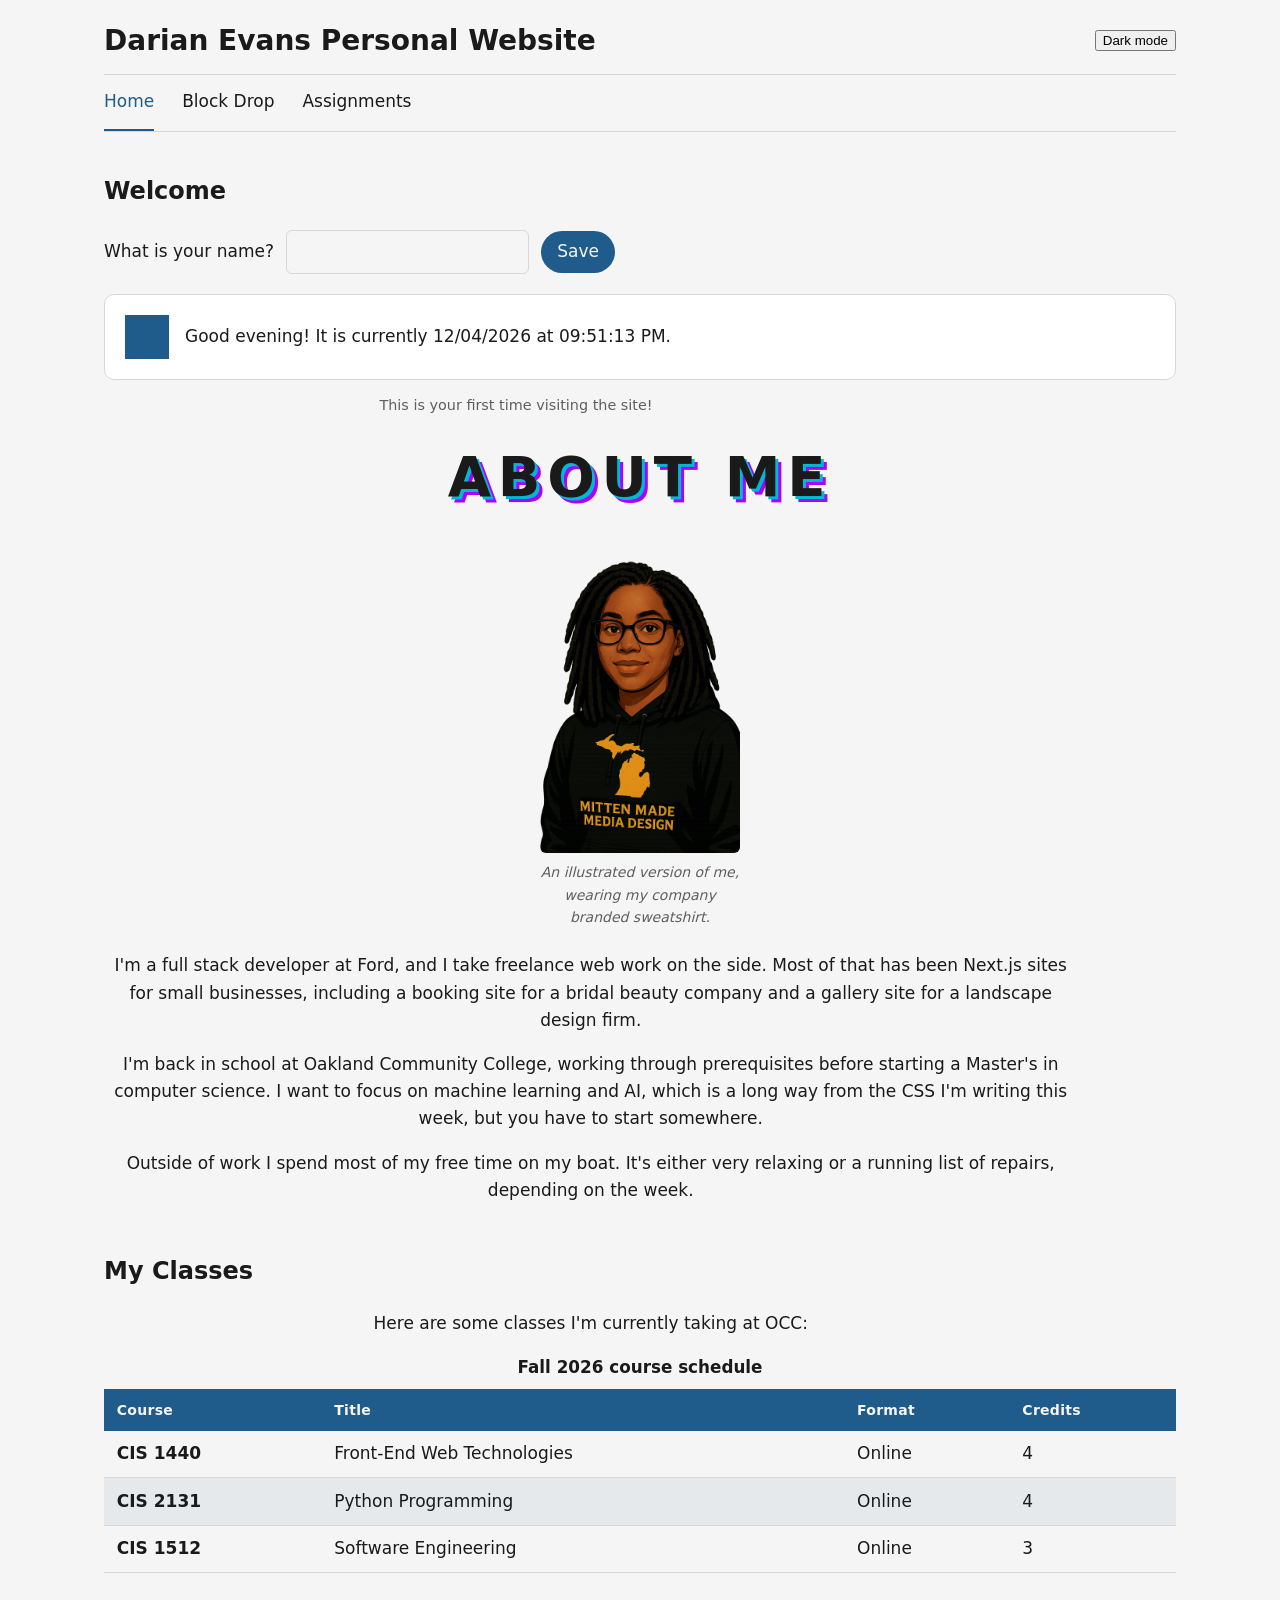
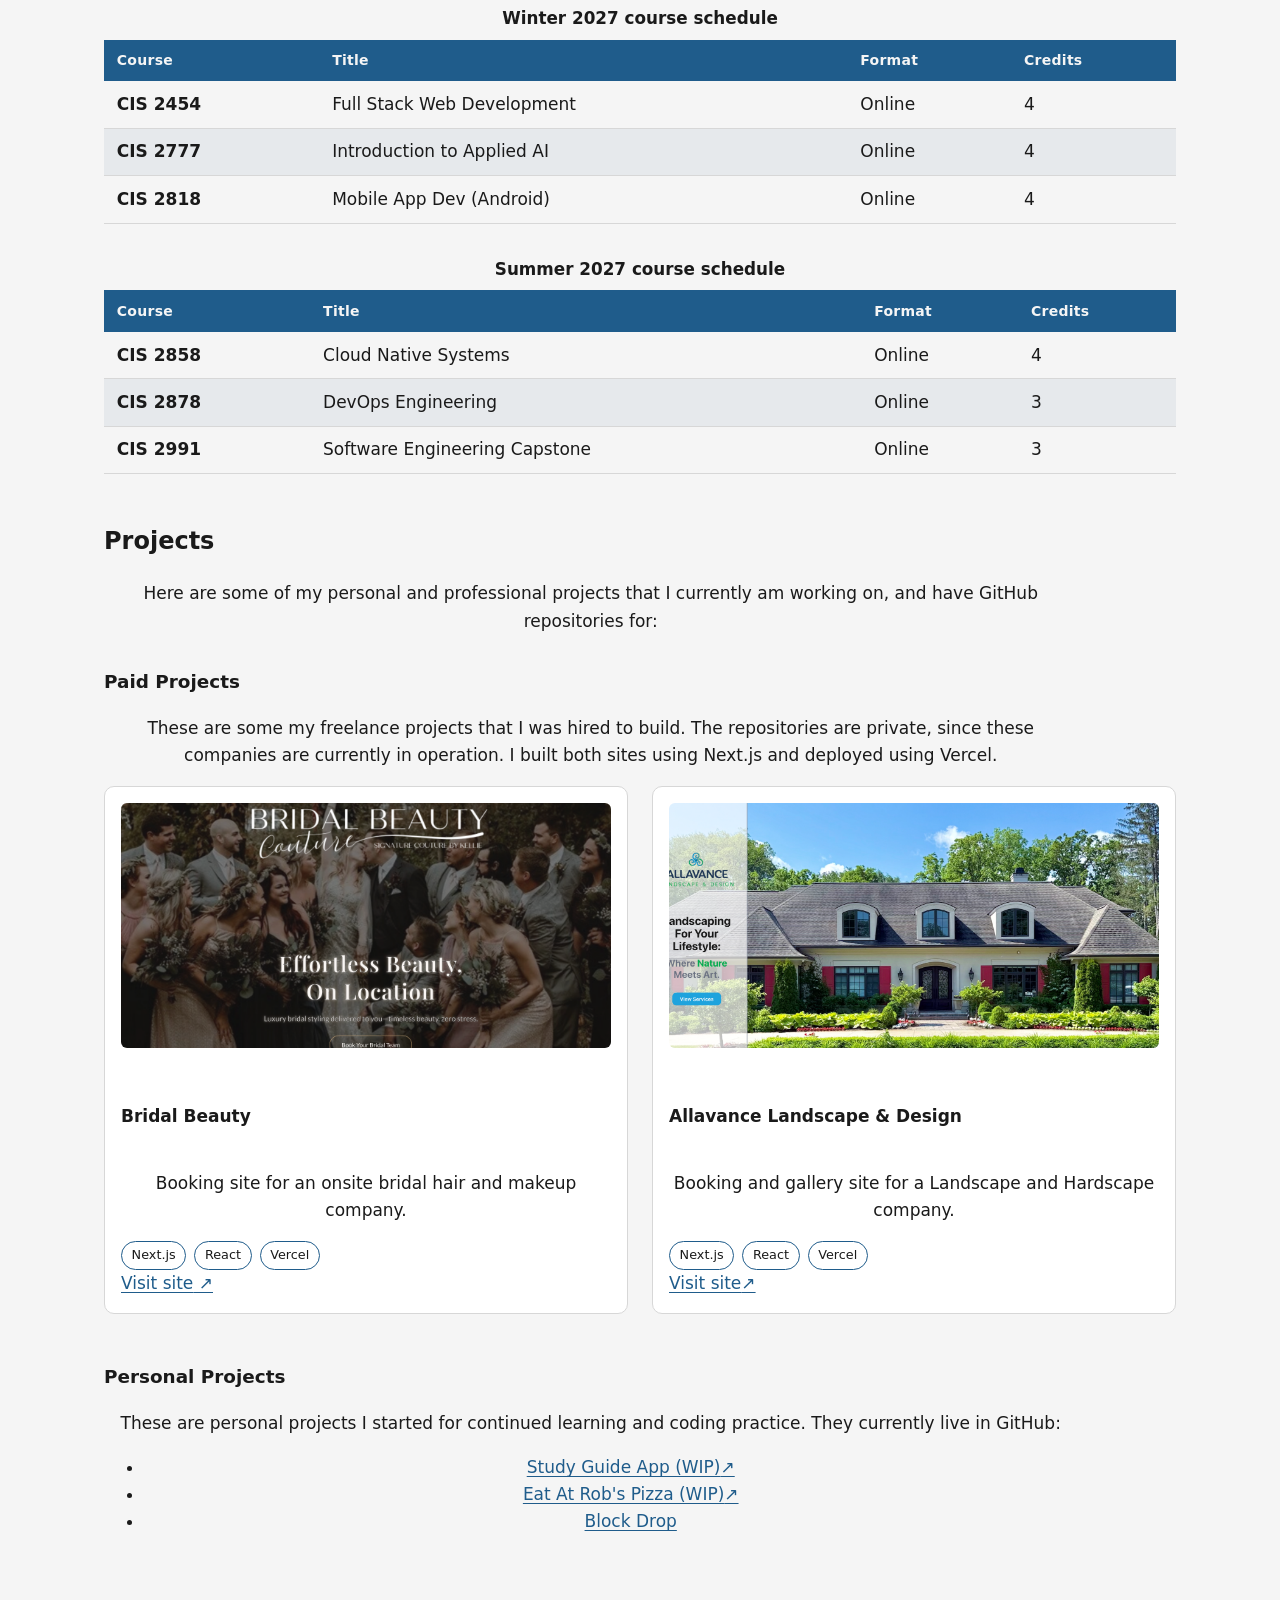
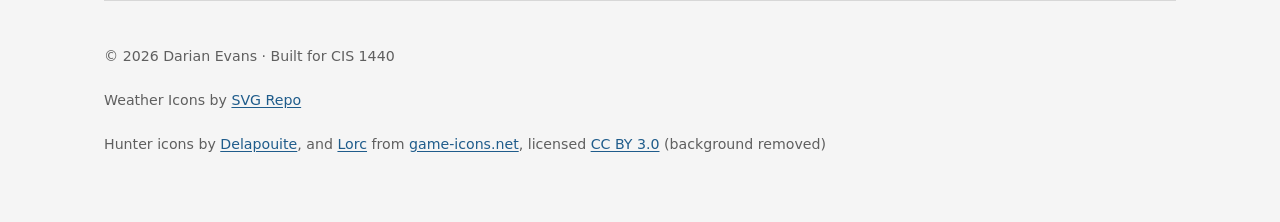
<file: index.html>
<!DOCTYPE html>
<html lang="en">
<head>
    <meta charset="UTF-8">
    <meta content="width=device-width, initial-scale=1.0" name="viewport">
    <meta content="Personal site of Darian Evans, software engineer and student." name="description">
    <title>Darian Evans Personal Website</title>
    <link href="css/base.css" rel="stylesheet">
<!--    theme link has an id to set the preferred theme on first load and switch between light and dark mode.-->
    <link href="css/theme-light.css" id="theme" rel="stylesheet">
    <script defer src="js/shared.js"></script>
    <script defer src="js/main.js"></script>
    <link rel="icon" type="image/png" href="images/favicon.png">
</head>
<body>
<header>
    <h1>Darian Evans Personal Website</h1>
    <button id="theme-toggle" type="button">Switch theme</button>
</header>
<nav aria-label="main navigation">
    <ul>
        <li><a aria-current="page" href="index.html">Home</a></li>
        <li><a href="game.html">Block Drop</a></li>
        <li><a href="assignments.html">Assignments</a></li>
    </ul>
</nav>
<main>
    <section id="welcome">
        <h2>Welcome</h2>

        <form id="name-form">
            <label for="name-input">What is your name?</label>
            <input type="text" id="name-input" name="name" autocomplete="given-name" required>
            <button type="submit">Save</button>
        </form>

        <div class="greeting-box">
            <span id="weather-icon" class="weather-icon" aria-hidden="true"></span>
            <p><output id="greeting" aria-live="polite">Loading...</output></p>
        </div>

        <p id="last-visit" class="muted-line"></p>

    </section>
    <section id="about">
        <h2 class="about-title">About Me</h2>

        <figure class="profile">
            <img alt="Cartoon-style portrait of Darian Evans"
                 height="1536"
                 src="images/profile-picture-realistic-cartoon.png" width="1024">
            <figcaption>An illustrated version of me, wearing my company branded sweatshirt.</figcaption>
        </figure>

        <p class="intro">I'm a full stack developer at Ford, and I take freelance web work on the
            side. Most of that has been Next.js sites for small businesses, including
            a booking site for a bridal beauty company and a gallery site for a
            landscape design firm.</p>

        <p class="intro">I'm back in school at Oakland Community College, working through
            prerequisites before starting a Master's in computer science. I want to
            focus on machine learning and AI, which is a long way from the CSS I'm
            writing this week, but you have to start somewhere.</p>

        <p class="intro">Outside of work I spend most of my free time on my boat. It's either
            very relaxing or a running list of repairs, depending on the week.</p>
    </section>
    <section id="classes">
        <h2>My Classes</h2>
        <p>Here are some classes I'm currently taking at OCC:</p>
        <div class="table-wrap">
            <table>
                <caption>Fall 2026 course schedule</caption>
                <thead>
                <tr>
                    <th scope="col">Course</th>
                    <th scope="col">Title</th>
                    <th scope="col">Format</th>
                    <th scope="col">Credits</th>
                </tr>
                </thead>
                <tbody>
                <tr>
                    <th scope="row">CIS 1440</th>
                    <td>Front-End Web Technologies</td>
                    <td>Online</td>
                    <td>4</td>
                </tr>
                <tr>
                    <th scope="row">CIS 2131</th>
                    <td>Python Programming</td>
                    <td>Online</td>
                    <td>4</td>
                </tr>
                <tr>
                    <th scope="row">CIS 1512</th>
                    <td>Software Engineering</td>
                    <td>Online</td>
                    <td>3</td>
                </tr>
                </tbody>
            </table>
        </div>
        <div class="table-wrap">
            <table>
                <caption>Winter 2027 course schedule</caption>
                <thead>
                <tr>
                    <th scope="col">Course</th>
                    <th scope="col">Title</th>
                    <th scope="col">Format</th>
                    <th scope="col">Credits</th>
                </tr>
                </thead>
                <tbody>
                <tr>
                    <th scope="row">CIS 2454</th>
                    <td>Full Stack Web Development</td>
                    <td>Online</td>
                    <td>4</td>
                </tr>
                <tr>
                    <th scope="row">CIS 2777</th>
                    <td>Introduction to Applied AI</td>
                    <td>Online</td>
                    <td>4</td>
                </tr>
                <tr>
                    <th scope="row">CIS 2818</th>
                    <td>Mobile App Dev (Android)</td>
                    <td>Online</td>
                    <td>4</td>
                </tr>
                </tbody>
            </table>
        </div>
        <div class="table-wrap">
            <table>
                <caption>Summer 2027 course schedule</caption>
                <thead>
                <tr>
                    <th scope="col">Course</th>
                    <th scope="col">Title</th>
                    <th scope="col">Format</th>
                    <th scope="col">Credits</th>
                </tr>
                </thead>
                <tbody>
                <tr>
                    <th scope="row">CIS 2858</th>
                    <td>Cloud Native Systems</td>
                    <td>Online</td>
                    <td>4</td>
                </tr>
                <tr>
                    <th scope="row">CIS 2878</th>
                    <td>DevOps Engineering</td>
                    <td>Online</td>
                    <td>3</td>
                </tr>
                <tr>
                    <th scope="row">CIS 2991</th>
                    <td>Software Engineering Capstone</td>
                    <td>Online</td>
                    <td>3</td>
                </tr>
                </tbody>
            </table>
        </div>
    </section>
    <section id="projects">
        <h2>Projects</h2>
        <p>Here are some of my personal and professional projects that I currently am working on, and have GitHub
            repositories for:</p>
        <h3>Paid Projects</h3>
        <p>These are some my freelance projects that I was hired to build. The repositories are private, since these
            companies are currently in operation. I built both sites using Next.js and deployed using Vercel.</p>
        <ul class="project-grid">
            <li>
                <article class="project-card">
                    <figure>
                        <img alt="Bridal Beauty Couture home page"
                             height="1440"
                             loading="lazy" src="images/projects/bridal-beauty-home.png" width="2660">
                    </figure>
                    <h4>Bridal Beauty</h4>
                    <p>Booking site for an onsite bridal hair and makeup company.</p>
                    <ul class="tech-stack">
                        <li>Next.js</li>
                        <li>React</li>
                        <li>Vercel</li>
                    </ul>
                    <a href="https://www.bridalbeautycouture.com/"
                       rel="noopener noreferrer" target="_blank">
                        Visit site<span aria-hidden="true"> ↗</span><span
                            class="visually-hidden">(opens in a new tab)</span>
                    </a>
                </article>
            </li>
            <li>
                <article class="project-card">
                    <figure>
                        <img alt="Allavance Landscape &amp; Design home page"
                             height="400"
                             loading="lazy" src="images/projects/allavance-landscape-home-page.png" width="640">
                    </figure>
                    <h4>Allavance Landscape &amp; Design</h4>
                    <p>Booking and gallery site for a Landscape and Hardscape company.</p>
                    <ul class="tech-stack">
                        <li>Next.js</li>
                        <li>React</li>
                        <li>Vercel</li>
                    </ul>
                    <a href="https://www.allavancelandscape.com/" rel="noopener noreferrer" target="_blank">
                        Visit site<span aria-hidden="true">↗</span>
                        <span class="visually-hidden">(opens in a new tab)</span></a>
                </article>
            </li>
        </ul>
        <h3>Personal Projects</h3>
        <p>These are personal projects I started for continued learning and coding practice. They currently live in
            GitHub:</p>
        <ul>
            <li><a href="https://github.com/djevans87/study-guide-app" rel="noopener noreferrer" target="_blank">Study
                Guide App (WIP)<span aria-hidden="true">↗</span>
                <span class="visually-hidden">(opens in a new tab)</span></a></li>
            <li><a href="https://github.com/djevans87/eat-at-robs-pizza" rel="noopener noreferrer" target="_blank">Eat
                At Rob's Pizza (WIP)<span aria-hidden="true">↗</span>
                <span class="visually-hidden">(opens in a new tab)</span></a></li>
            <li><a href="game.html">Block Drop</a></li>
        </ul>
    </section>
</main>

<footer>
        <!--    there is a hardcoded year in case the user has javascript turned off-->
    <p><small>&copy; <span id="year">2026</span> Darian Evans &middot; Built for CIS 1440</small></p>
    <p><small> Weather Icons by
        <a href="https://www.svgrepo.com/" target="_blank" rel="noopener noreferrer">SVG Repo</a>
    </small></p>
    <p><small>Hunter icons by
        <a href="https://delapouite.com" target="_blank" rel="noopener noreferrer">Delapouite</a>, and
        <a href="https://lorcblog.blogspot.com" target="_blank" rel="noopener noreferrer">Lorc</a>
        from <a href="https://game-icons.net/" target="_blank" rel="noopener noreferrer">game-icons.net</a>,
        licensed <a href="https://creativecommons.org/licenses/by/3.0/" target="_blank" rel="noopener noreferrer">CC BY 3.0</a>
        (background removed)
    </small></p>
</footer>
</body>
</html>
</file>
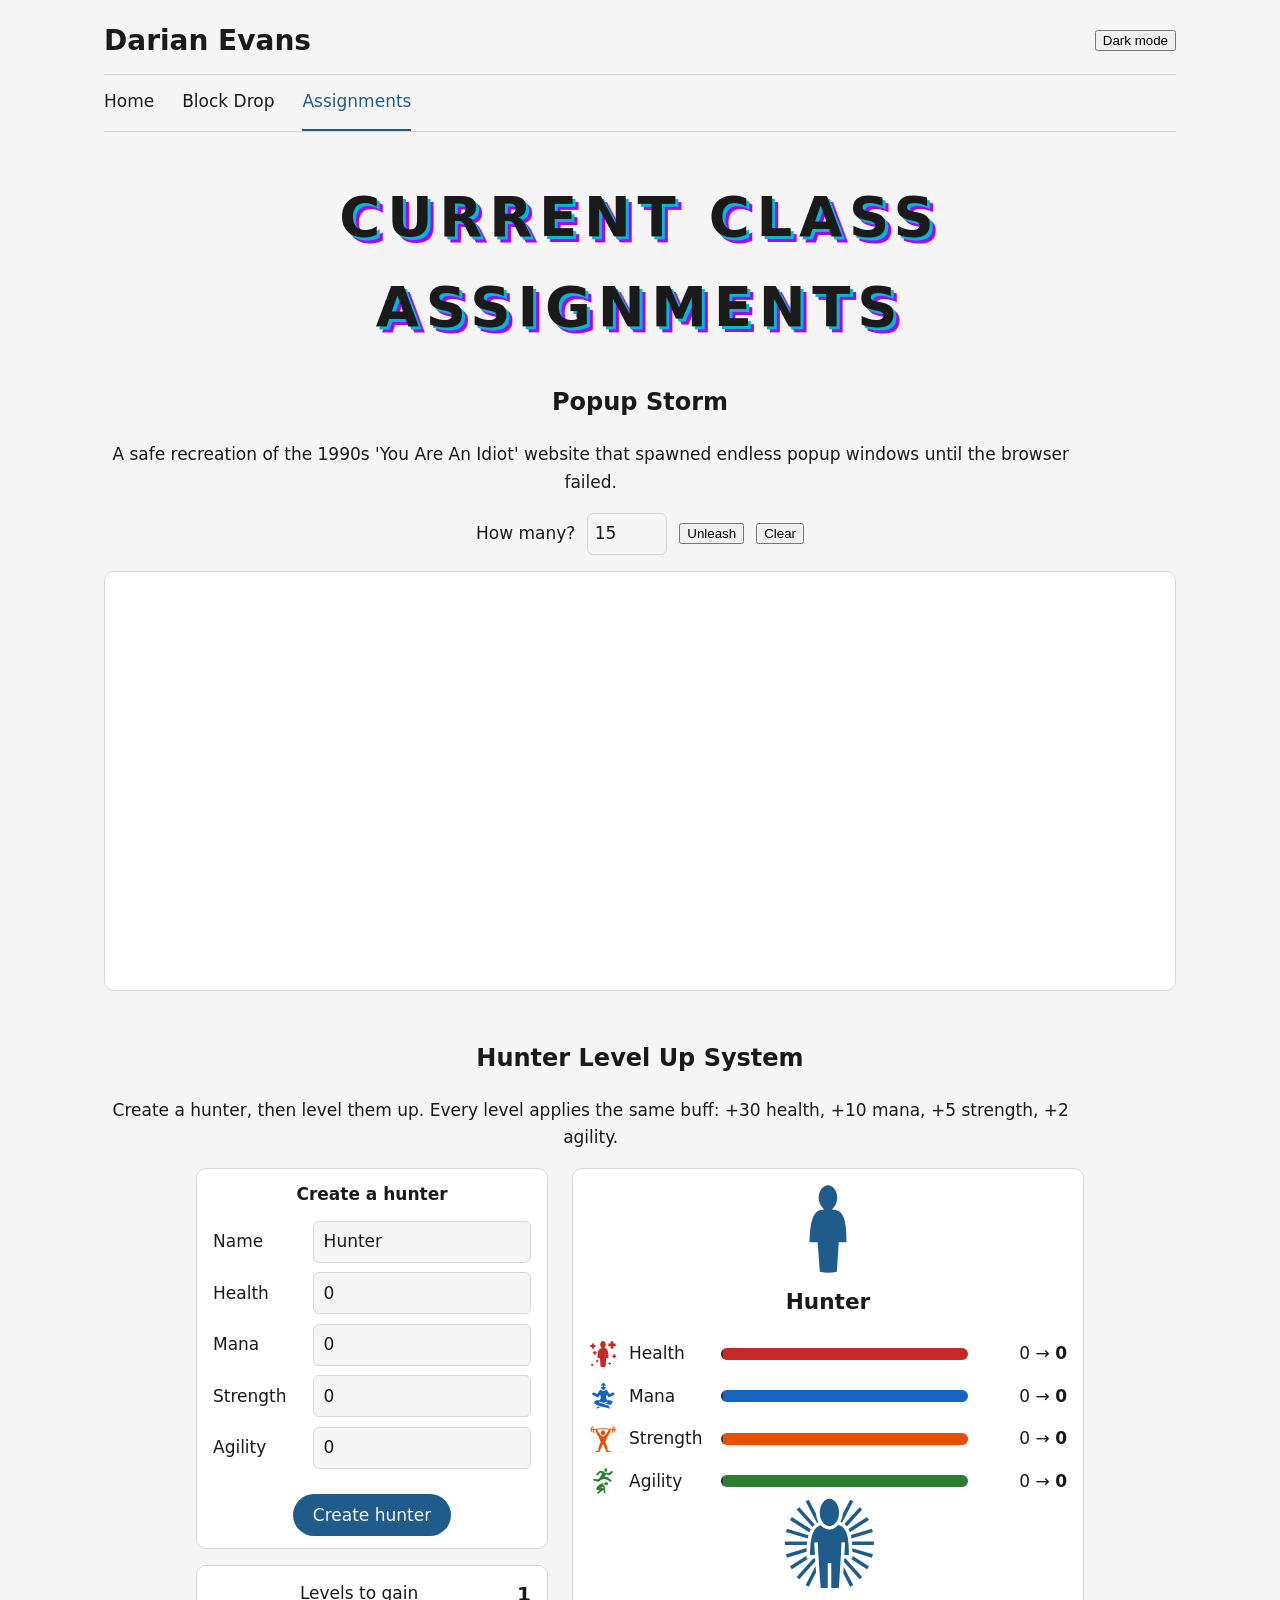
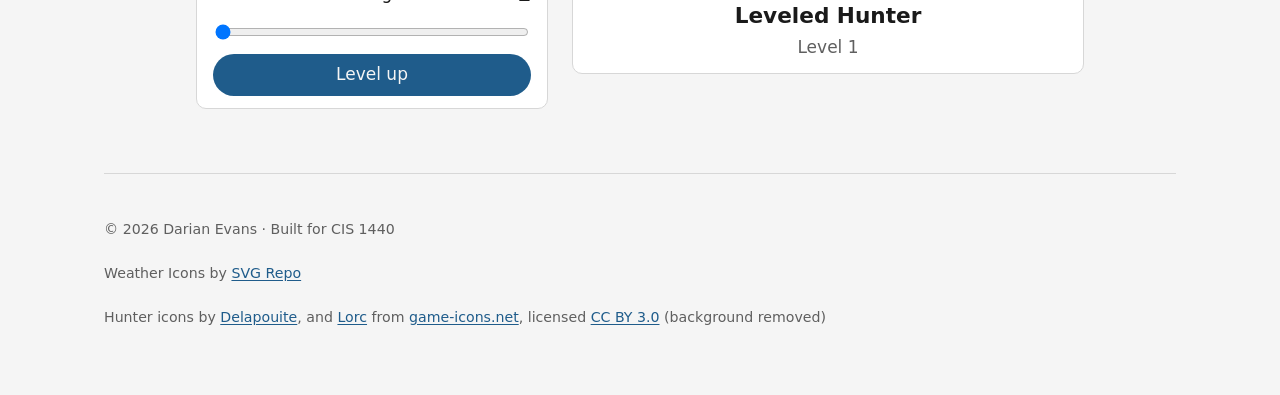
<file: assignments.html>
<!DOCTYPE html>
<html lang="en">
<head>
    <meta charset="UTF-8">
    <meta name="viewport" content="width=device-width, initial-scale=1.0">
    <meta name="description" content="Interactive versions of my CIS 1440 JavaScript assignments.">
    <title>Assignments | Darian Evans</title>
    <link rel="stylesheet" href="css/base.css">
    <link rel="stylesheet" href="css/theme-light.css" id="theme">
    <script src="js/shared.js" defer></script>
    <script src="js/assignments.js" defer></script>
    <link rel="icon" type="image/png" href="images/favicon.png">
    <link rel="preconnect" href="https://fonts.googleapis.com">
    <link href="https://fonts.googleapis.com/css2?family=Press+Start+2P&display=swap" rel="stylesheet">
</head>
<body>
<header>
    <h1>Darian Evans</h1>
    <button type="button" id="theme-toggle">Switch theme</button>
</header>
<nav aria-label="main navigation">
    <ul>
        <li><a href="index.html">Home</a></li>
        <li><a href="game.html" >Block Drop</a></li>
        <li><a href="assignments.html" aria-current="page">Assignments</a></li>
    </ul>
</nav>
<main class="assignments-page">
    <h2 class="assignments-title">Current Class Assignments</h2>
    <section id="popup-storm">
        <h2>Popup Storm</h2>
        <p>A safe recreation of the 1990s 'You Are An Idiot' website that spawned endless popup windows until the browser failed.</p>

        <div class="storm-controls">
            <label for="storm-count">How many?</label>
            <input type="number" id="storm-count" value="15" min="1" max="100" required>
            <button type="button" id="storm-start">Unleash</button>
            <button type="button" id="storm-clear">Clear</button>
        </div>
        <p id="storm-error" class="storm-error" role="alert" hidden></p>
        <div class="storm-stage" id="storm-area"></div>
    </section>
    <section id="hunter-system" aria-labelledby="hunter-heading">
        <h2 id="hunter-heading">Hunter Level Up System</h2>
        <p>Create a hunter, then level them up. Every level applies the same buff:
            +30 health, +10 mana, +5 strength, +2 agility.</p>

        <div class="hunter-layout">
            <!-- Left column: controls -->
            <div class="hunter-controls">
                <form id="hunter-form" class="tray-card" novalidate>
                    <fieldset>
                        <legend>Create a hunter</legend>
                        <div class="field">
                            <label for="hunter-name">Name</label>
                            <input type="text" id="hunter-name" value="Hunter" maxlength="20" required>
                        </div>
                        <div class="field">
                            <label for="hunter-health">Health</label>
                            <input type="number" id="hunter-health" value="0" min="1" max="999" required>
                        </div>
                        <div class="field">
                            <label for="hunter-mana">Mana</label>
                            <input type="number" id="hunter-mana" value="0" min="1" max="999" required>
                        </div>
                        <div class="field">
                            <label for="hunter-strength">Strength</label>
                            <input type="number" id="hunter-strength" value="0" min="1" max="999" required>
                        </div>
                        <div class="field">
                            <label for="hunter-agility">Agility</label>
                            <input type="number" id="hunter-agility" value="0" min="1" max="999" required>
                        </div>
                    </fieldset>
                    <button type="submit">Create hunter</button>
                </form>

                <div class="tray-card level-panel">
                    <label for="hunter-levels">Levels to gain</label>
                    <output id="hunter-levels-out" for="hunter-levels">1</output>
                    <input type="range" id="hunter-levels" min="1" max="10" value="1">
                    <button type="button" id="hunter-level-up">Level up</button>
                </div>

                <p id="hunter-error" class="storm-error" role="alert" hidden></p>
            </div>

            <!-- Right column: character sheet -->
            <article class="tray-card hunter-card" aria-labelledby="hunter-card-name">
                <span class="hunter-avatar" aria-hidden="true"></span>
                <h3 id="hunter-card-name">Hunter</h3>

                <ul class="stat-list">
                    <li class="stat" data-stat="health">
                        <span class="stat-icon" aria-hidden="true"></span>
                        <span class="stat-label">Health</span>
                        <span class="stat-bar" aria-hidden="true"><span class="stat-fill"></span></span>
                        <span class="stat-values">
                        <span class="stat-before">100</span>
                        <span aria-hidden="true">&rarr;</span><span class="visually-hidden">to</span>
                        <span class="stat-after">100</span>
                    </span>
                    </li>
                    <li class="stat" data-stat="mana">
                        <span class="stat-icon" aria-hidden="true"></span>
                        <span class="stat-label">Mana</span>
                        <span class="stat-bar" aria-hidden="true"><span class="stat-fill"></span></span>
                        <span class="stat-values">
                        <span class="stat-before">50</span>
                        <span aria-hidden="true">&rarr;</span><span class="visually-hidden">to</span>
                        <span class="stat-after">50</span>
                    </span>
                    </li>
                    <li class="stat" data-stat="strength">
                        <span class="stat-icon" aria-hidden="true"></span>
                        <span class="stat-label">Strength</span>
                        <span class="stat-bar" aria-hidden="true"><span class="stat-fill"></span></span>
                        <span class="stat-values">
                        <span class="stat-before">10</span>
                        <span aria-hidden="true">&rarr;</span><span class="visually-hidden">to</span>
                        <span class="stat-after">10</span>
                    </span>
                    </li>
                    <li class="stat" data-stat="agility">
                        <span class="stat-icon" aria-hidden="true"></span>
                        <span class="stat-label">Agility</span>
                        <span class="stat-bar" aria-hidden="true"><span class="stat-fill"></span></span>
                        <span class="stat-values">
                        <span class="stat-before">10</span>
                        <span aria-hidden="true">&rarr;</span><span class="visually-hidden">to</span>
                        <span class="stat-after">10</span>
                    </span>
                    </li>
                </ul>
                <span class="leveled-up-hunter-avatar" aria-hidden="true"></span>
                <h3 id="leveled-up-hunter-card-name">Leveled Up Hunter</h3>
                <p class="hunter-level">Level <span id="hunter-level-value">1</span></p>
            </article>
        </div>
    </section>
</main>

<footer>
    <p><small>&copy; <span id="year">2026</span> Darian Evans &middot; Built for CIS 1440</small></p>
    <p><small> Weather Icons by
        <a href="https://www.svgrepo.com/" target="_blank" rel="noopener noreferrer">SVG Repo</a>
    </small></p>
    <p><small>Hunter icons by
        <a href="https://delapouite.com" target="_blank" rel="noopener noreferrer">Delapouite</a>, and
        <a href="https://lorcblog.blogspot.com" target="_blank" rel="noopener noreferrer">Lorc</a>
        from <a href="https://game-icons.net/" target="_blank" rel="noopener noreferrer">game-icons.net</a>,
        licensed <a href="https://creativecommons.org/licenses/by/3.0/" target="_blank" rel="noopener noreferrer">CC BY 3.0</a>
        (background removed)
    </small></p>
</footer>
</body>
</html>
</file>
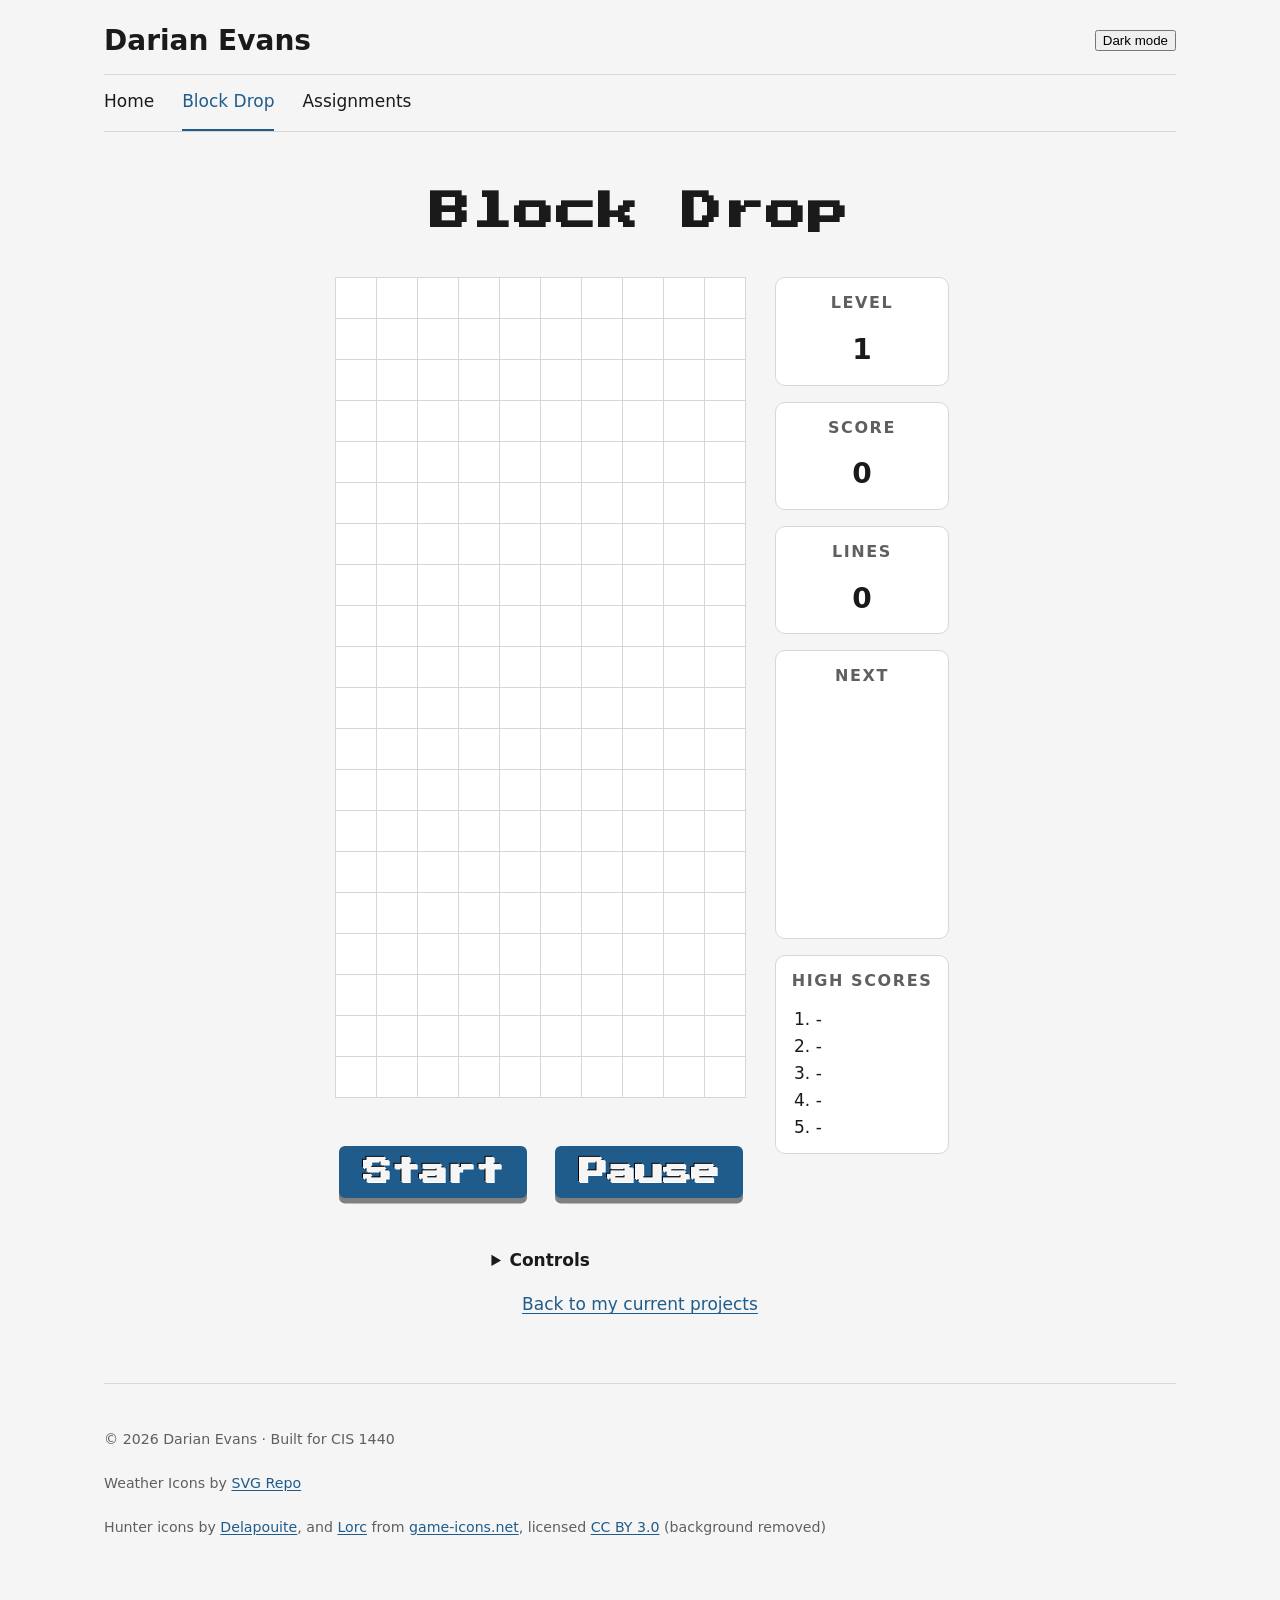
<file: game.html>
<!DOCTYPE html>
<html lang="en">
<head>
    <meta charset="UTF-8">
    <meta name="viewport" content="width=device-width, initial-scale=1.0">
    <meta name="description" content="Block Drop, a falling-block puzzle game.">
    <title>Block Drop | Darian Evans</title>
    <link rel="stylesheet" href="css/base.css">
    <link rel="stylesheet" href="css/theme-light.css" id="theme">
    <script src="js/shared.js" defer></script>
    <script src="js/game.js" defer></script>
    <link rel="icon" type="image/png" href="images/favicon.png">
    <link rel="preconnect" href="https://fonts.googleapis.com">
    <link href="https://fonts.googleapis.com/css2?family=Press+Start+2P&display=swap" rel="stylesheet">
</head>
<body>
<header>
    <h1>Darian Evans</h1>
    <button type="button" id="theme-toggle">Switch theme</button>
</header>
<nav aria-label="main navigation">
    <ul>
        <li><a href="index.html">Home</a></li>
        <li><a href="game.html" aria-current="page">Block Drop</a></li>
        <li><a href="assignments.html">Assignments</a></li>
    </ul>
</nav>
<main class="game-page">
    <h2 class="game-title">Block Drop</h2>
    <div class="game-layout">
        <div class="board-column">
        <div id="board"></div>

        <p class="game-controls">
            <button type="button" id="start-button">Start</button>
            <button type="button" id="pause">Pause</button>
        </p>
            <details class="controls-legend">
                <summary>Controls</summary>
                <dl>
                    <dt><kbd>←</kbd> <kbd>→</kbd></dt>
                    <dd>Move left and right</dd>

                    <dt><kbd>↑</kbd></dt>
                    <dd>Rotate clockwise</dd>

                    <dt><kbd>↓</kbd></dt>
                    <dd>Drop faster</dd>

                    <dt><kbd>P</kbd></dt>
                    <dd>Pause and resume</dd>
                </dl>
            </details>
        </div>
        <aside class="tray">
            <div class="tray-card">
                <h3>Level</h3>
                <output id="level" class="stat-value">1</output>
            </div>

            <div class="tray-card">
                <h3>Score</h3>
                <output id="score" class="stat-value">0</output>
            </div>

            <div class="tray-card">
                <h3>Lines</h3>
                <output id="lines" class="stat-value">0</output>
            </div>

            <div class="tray-card">
                <h3>Next</h3>
                <div class="preview" id="preview-0"></div>
                <div class="preview" id="preview-1"></div>
                <div class="preview" id="preview-2"></div>
            </div>

            <div class="tray-card">
                <h3>High Scores</h3>
                <ol class="high-scores">
                    <li><output id="high-score-0">–</output></li>
                    <li><output id="high-score-1">–</output></li>
                    <li><output id="high-score-2">–</output></li>
                    <li><output id="high-score-3">–</output></li>
                    <li><output id="high-score-4">–</output></li>
                </ol>
            </div>
        </aside>
    </div>


    <dialog id="game-over">
        <h3>Game over</h3>
        <p>You scored <output id="final-score">0</output>.</p>
        <button type="button" id="play-again" autofocus>Play again</button>
    </dialog>
    <p class="project-return"><a href="index.html#projects">Back to my current projects</a></p>
</main>

<footer>
    <p><small>&copy; <span id="year">2026</span> Darian Evans &middot; Built for CIS 1440</small></p>
    <p><small> Weather Icons by
        <a href="https://www.svgrepo.com/" target="_blank" rel="noopener noreferrer">SVG Repo</a>
    </small></p>
    <p><small>Hunter icons by
        <a href="https://delapouite.com" target="_blank" rel="noopener noreferrer">Delapouite</a>, and
        <a href="https://lorcblog.blogspot.com" target="_blank" rel="noopener noreferrer">Lorc</a>
        from <a href="https://game-icons.net/" target="_blank" rel="noopener noreferrer">game-icons.net</a>,
        licensed <a href="https://creativecommons.org/licenses/by/3.0/" target="_blank" rel="noopener noreferrer">CC BY 3.0</a>
        (background removed)
    </small></p>
</footer>
</body>
</html>
</file>
<file: css/base.css>
/* ==========================================================================
   base.css — layout, typography, and components shared by every page.
   Colors come from the active theme file (theme-light / theme-dark), which
   defines the custom properties this file consumes.

   Order:
     1. Reset
     2. Base elements
     3. Layout regions
     4. Components
     5. Utilities
     6. User preferences
   ========================================================================== */


/* ==========================================================================
   1. Reset
   ========================================================================== */

*,
*::before,
*::after {
    box-sizing: border-box;
}


/* ==========================================================================
   2. Base elements
   ========================================================================== */

/* Structural tokens live here, not in the theme files — corner rounding is
   the same in light and dark mode. Only colors differ per theme. */
:root {
    --radius: 6px;
    --radius-lg: 10px;
    --radius-pill: 999px;
}

html {
    scroll-behavior: smooth;
}

body {
    max-width: 70rem;
    margin: 0 auto;
    padding: 0 1.5rem 3rem;
    font-family: system-ui, -apple-system, "Segoe UI", sans-serif;
    font-size: 1.0625rem;
    line-height: 1.6;
    color: var(--text);
    background: var(--bg);
}

img {
    max-width: 100%;
    height: auto;
}

/* --- Links --- */

a {
    color: var(--accent);
    text-decoration: underline;
    text-underline-offset: 0.15em;
}

a:hover {
    text-decoration-thickness: 2px;
}

/* :focus-visible rather than :focus — the ring shows for keyboard users
   without appearing on every mouse click. */
:focus-visible {
    border-radius: 2px;
    outline: 2px solid var(--accent);
    outline-offset: 3px;
}

/* --- Figures --- */

figure {
    margin: 0 0 1.5rem;
}

figcaption {
    max-width: 24ch;
    margin-top: 0.5rem;
    margin-inline: auto;
    font-size: 0.875rem;
    font-style: italic;
    color: var(--muted);
    text-align: center;
}

/* --- Tables --- */

table {
    width: 100%;
    min-width: 420px;
    border-collapse: collapse;
}

caption {
    padding-bottom: 0.5rem;
    font-size: 1.05rem;
    font-weight: 600;
    color: var(--text);
    text-align: center;
}

th,
td {
    padding: 0.6rem 0.8rem;
    text-align: left;
    border-bottom: 1px solid var(--border);
}

thead th {
    font-size: 0.875rem;
    letter-spacing: 0.02em;
    color: var(--bg);
    background: var(--accent);
    border-bottom: none;
}

tbody th[scope="row"] {
    font-weight: 600;
    white-space: nowrap;
}

tbody tr:nth-child(even) {
    background: var(--row-alt);
}

/* The :nth-child(even):hover half is needed to out-specify the stripe rule
   above, which would otherwise tie and win on source order. */
tbody tr:hover,
tbody tr:nth-child(even):hover {
    background: var(--row-hover);
}


/* ==========================================================================
   3. Layout regions
   ========================================================================== */

/* --- Header --- */

header {
    display: flex;
    flex-wrap: wrap;
    align-items: center;
    justify-content: space-between;
    gap: 1rem;
    padding: 1.5rem 0 1rem;
}

header h1 {
    margin: 0;
    font-size: 1.75rem;
    line-height: 1.2;
}

/* --- Nav --- */

nav {
    margin-bottom: 2.5rem;
    border-top: 1px solid var(--border);
    border-bottom: 1px solid var(--border);
}

nav ul {
    display: flex;
    flex-wrap: wrap;
    gap: 1.75rem;
    margin: 0;
    padding: 0;
    list-style: none;
}

/* Padding sits on the link, not the li, so the whole clickable area grows. */
nav a {
    display: inline-block;
    padding: 0.85rem 0;
    color: var(--text);
    text-decoration: none;
    border-bottom: 2px solid transparent;
}

nav a:hover {
    color: var(--accent);
}

/* aria-current is already in the markup for screen readers, so it doubles
   as the styling hook for the active link — no extra class needed. */
nav a[aria-current="page"] {
    color: var(--accent);
    border-bottom-color: var(--accent);
}

/* --- Main --- */

main h2 {
    margin-top: 3rem;
    font-size: 1.5rem;
}

main h3 {
    margin-top: 2rem;
    font-size: 1.15rem;
}

section:first-of-type h2 {
    margin-top: 0;
}

/* Cap body copy at a comfortable reading measure. Card and pill lists are
   excluded — they fill their own containers. */
main p,
main ul:not(.project-grid):not(.tech-stack):not(.stat-list) li {
    max-width: 90ch;
    justify-content: center;
    text-align: center;
}

.project-card p {
    max-width: none;
}

/* --- Footer --- */

footer {
    margin-top: 4rem;
    padding-top: 1.5rem;
    color: var(--muted);
    border-top: 1px solid var(--border);
}


/* ==========================================================================
   4. Components
   ========================================================================== */
/* --- About me ---*/
.about-title, .assignments-title {
    display: flex;
    justify-content: center;
    margin: 0 0 2rem;
    font-size: clamp(2rem, 8vw, 3.5rem);
    font-weight: 700;
    letter-spacing: 0.12em;
    text-transform: uppercase;
    text-shadow:
            3px 3px 0 #00b8d4,
            6px 6px 0 #aa00ff;
}
.intro  {
    display: flex;
    justify-content: center;

}
/* --- Profile figure --- */

.profile {
    display: flex;
    flex-direction: column;
    align-items: center;
    margin: 0 0 1.5rem;
}

.profile img {
    width: 200px;
    border-radius: var(--radius);
}

/* --- Project cards --- */

/* auto-fit + minmax reflows from several columns to one with no media query. */
.project-grid {
    display: grid;
    grid-template-columns: repeat(auto-fit, minmax(280px, 1fr));
    gap: 1.5rem;
    margin-bottom: 3rem;
    padding: 0;
    list-style: none;
}

.project-card {
    display: flex;
    flex-direction: column;
    height: 100%;
    padding: 1rem;
    background: var(--card-bg);
    border: 1px solid var(--border);
    border-radius: var(--radius-lg);
}

/* A fixed aspect ratio makes every screenshot the same height, so the
   headings below them line up across cards. */
.project-card img {
    width: 100%;
    aspect-ratio: 2 / 1;
    object-fit: cover;
    border-radius: var(--radius);
}

/* Pushes the link to the bottom so links align across a row of cards. */
.project-card a {
    margin-top: auto;
}

.project-card > p {
    min-height: 3.2em;
}

/* --- Tech stack pills --- */

.tech-stack {
    display: flex;
    flex-wrap: wrap;
    gap: 0.5rem;
    padding: 0;
    list-style: none;
}

.tech-stack li {
    padding: 0.2rem 0.6rem;
    font-size: 0.8rem;
    border: 1px solid var(--accent);
    border-radius: var(--radius-pill);
}

/* --- Table wrapper --- */

/* Lets a wide table scroll inside its own box instead of pushing the whole
   page sideways on a phone. */
.table-wrap {
    margin-bottom: 2rem;
    overflow-x: auto;
}

/* --- Welcome greeting --- */

#welcome .greeting-box {
    display: flex;
    align-items: center;
    gap: 1rem;
    padding: 1.25rem;
    background: var(--card-bg);
    border: 1px solid var(--border);
    border-radius: var(--radius-lg);
}

#welcome .greeting-box p {
    max-width: none;
    margin: 0;
}
.weather-icon {
    flex-shrink: 0;
    width: 44px;
    height: 44px;
    background-color: var(--icon-color);
    -webkit-mask: var(--icon, none) center / contain no-repeat;
    mask: var(--icon, none) center / contain no-repeat;
}

#name-form {
    display: flex;
    flex-wrap: wrap;
    align-items: center;
    gap: 0.75rem;
    margin-bottom: 1.25rem;
}

/* The `hidden` attribute applies display:none at low specificity, which the
   #name-form rule above would otherwise override. */
#name-form[hidden] {
    display: none;
}

#name-form input {
    font: inherit;
    padding: 0.45rem 0.7rem;
    color: var(--text);
    background: var(--bg);
    border: 1px solid var(--border);
    border-radius: var(--radius);
}

#name-form button {
    font: inherit;
    padding: 0.45rem 1rem;
    color: var(--bg);
    background: var(--accent);
    border: none;
    border-radius: var(--radius-pill);
    cursor: pointer;
}

.muted-line {
    font-size: 0.9rem;
    color: var(--muted);
}

.link-button {
    padding: 0;
    font: inherit;
    font-size: 0.85rem;
    color: var(--muted);
    background: none;
    border: none;
    text-decoration: underline;
    cursor: pointer;
}

/* --- Game board --- */
.game-page > h2,
.game-page > p {
    text-align: center;
}

.game-layout {
    display: flex;
    flex-wrap: wrap;
    align-items: flex-start;
    justify-content: center;
    gap: 1.5rem;
}
.board-column {
    display: flex;
    flex-direction: column;
    align-items: center;
    gap: 1.5rem;
}
.controls-legend {
    max-width: 22rem;
    margin: 0.5rem auto 0;
    text-align: left;
}

.controls-legend summary {
    font-weight: 600;
    text-align: center;
    cursor: pointer;
}

.controls-legend dl {
    display: grid;
    grid-template-columns: auto 1fr;
    align-items: center;
    gap: 0.6rem 1rem;
    margin: 1rem 0 0;
}

.controls-legend dt,
.controls-legend dd {
    margin: 0;
}

kbd {
    display: inline-block;
    min-width: 1.9rem;
    padding: 0.2rem 0.4rem;
    font-family: inherit;
    font-size: 0.8rem;
    text-align: center;
    color: var(--text);
    background: var(--card-bg);
    border: 1px solid var(--border);
    border-bottom-width: 3px;
    border-radius: var(--radius);
}

.game-title {
    font-family: "Press Start 2P", monospace;
    font-size: clamp(1.25rem, 5vw, 2.5rem);
    letter-spacing: 0.05em;
}
/* --- Tray --- */

.tray {
    display: flex;
    flex-direction: column;
    gap: 1rem;
    min-width: 170px;
}

.tray-card {
    padding: 0.75rem 1rem;
    text-align: center;
    background: var(--card-bg);
    border: 1px solid var(--border);
    border-radius: var(--radius-lg);
}

.tray-card h3 {
    margin: 0 0 0.5rem;
    font-size: 0.7rem;
    font-weight: 600;
    letter-spacing: 0.1em;
    text-transform: uppercase;
    color: var(--muted);
}

.stat-value {
    display: block;
    font-size: 1.75rem;
    font-weight: 600;
    font-variant-numeric: tabular-nums;
}

.high-scores {
    margin: 0;
    padding-left: 1.5rem;
    text-align: left;
    font-variant-numeric: tabular-nums;
}

.high-scores li {
    max-width: none;
}

/* --- Controls --- */
.game-controls {
    display: flex;
    justify-content: center;
    gap: 0.75rem;
    max-width: none;
    margin-top: 1.5rem;
}

.game-controls button {
    font-size: 1.75rem;
    font-family: "Press Start 2P", monospace;
    text-align: center;
    display: inline-block;
    margin: 0 0.5rem;
    padding: 0.75rem 1.5rem;
    min-width: 8rem;
    font-weight: bold;
    color: var(--bg);
    text-shadow: -1px -1px black, 1px 1px white;
    background: var(--accent);
    border: none;
    border-radius: var(--radius);
    box-shadow: 0 .2em gray;
    cursor: pointer;
}

.game-controls button:hover {
    opacity: 0.85;
}

/* The 1px gap over a --border background draws the grid lines, so the 200
   cells don't each need their own border. */
#board {
    --cell-size: 40px;
    display: grid;
    grid-template-columns: repeat(10,var(--cell-size));
    grid-template-rows: repeat(20, var(--cell-size));
    gap: 1px;
    width: max-content;
    padding: 1px;
    background: var(--border);
}

.cell {
    background: var(--card-bg);
}

/* One class per piece letter, matching the letter stored in the board array
   and the keys of PIECES in game.js. */
.cell.piece-I { background: #00b8d4; }
.cell.piece-J { background: #3d5afe; }
.cell.piece-L { background: #ff8f00; }
.cell.piece-O { background: #ffc400; }
.cell.piece-S { background: #00bfa5; }
.cell.piece-T { background: #aa00ff; }
.cell.piece-Z { background: #f50057; }

/* --- Next-piece tray --- */

.tray h3 {
    margin: 0 0 0.75rem;
    font-size: 1rem;
}

/* 4x4 because the I-piece is the widest shape. */
.preview {
    display: grid;
    grid-template-columns: repeat(4, 16px);
    grid-template-rows: repeat(4, 16px);
    gap: 1px;
    margin: 0 auto 0.5rem;
}

/* :not(.filled) out-specifies the .cell.piece-* rules above, so only the
   empty cells go transparent and the shapes keep their color. */
.preview .cell:not(.filled) {
    background: transparent;
}

#game-over {
    padding: 1.5rem;
    color: var(--text);
    background: var(--card-bg);
    border: 1px solid var(--border);
    border-radius: var(--radius-lg);
}

#game-over::backdrop {
    background: rgb(0 0 0 / 0.5);
}

#game-over h3 {
    margin-top: 0;
}

.project-return {
    justify-content: center;
    max-width: none;
}

/* ---- Assignments ---*/
.storm-controls {
    display: flex;
    flex-wrap: wrap;
    align-items: center;
    gap: 0.75rem;
    margin-bottom: 1rem;
    justify-content: center;
}

.storm-controls input {
    font: inherit;
    width: 5rem;
    padding: 0.4rem;
    color: var(--text);
    background: var(--bg);
    border: 1px solid var(--border);
    border-radius: var(--radius);
}

.storm-stage {
    position: relative;
    height: 420px;
    overflow: hidden;
    background: var(--card-bg);
    border: 1px solid var(--border);
    border-radius: var(--radius-lg);
}

.assignments-title,
#popup-storm > h2,
#popup-storm > p,
#hunter-system > h2,
#hunter-system > p{
    text-align: center;
}

.popup {
    position: absolute;
    width: 150px;
    padding: 0.5rem;
    font-size: 0.7rem;
    background: var(--bg);
    border: 2px solid var(--accent);
    border-radius: var(--radius);
    box-shadow: 0 2px 6px rgb(0 0 0 / 0.25);
    animation: popIn 0.25s ease-out both;
}

.storm-error {
    color: var(--error-text);
    background: var(--error-bg);
    border: 2px solid var(--error-text);
}

/* ---- Hunter Level Up ----*/

#hunter-system > h2,
#hunter-system > p {
    text-align: center;
}

.hunter-layout {
    display: flex;
    flex-wrap: wrap;
    align-items: flex-start;
    justify-content: center;
    gap: 1.5rem;
}

.hunter-controls {
    display: flex;
    flex: 1 1 260px;
    flex-direction: column;
    gap: 1rem;
    max-width: 22rem;
}

.hunter-controls fieldset {
    margin: 0 0 1rem;
    padding: 0;
    border: none;
}

.hunter-controls legend {
    margin-bottom: 0.75rem;
    font-weight: 600;
}

/* Label column + input column; every field lines up. */
.field {
    display: grid;
    grid-template-columns: 5.5rem 1fr;
    align-items: center;
    gap: 0.75rem;
    margin-bottom: 0.6rem;
    text-align: left;
}

.hunter-controls input:not([type="range"]) {
    width: 100%;
    font: inherit;
    padding: 0.4rem 0.6rem;
    color: var(--text);
    background: var(--bg);
    border: 1px solid var(--border);
    border-radius: var(--radius);
}

.hunter-controls button {
    font: inherit;
    padding: 0.45rem 1.25rem;
    color: var(--bg);
    background: var(--accent);
    border: none;
    border-radius: var(--radius-pill);
    cursor: pointer;
}

/* Label and output on one row, slider and button full width below. */
.level-panel {
    display: grid;
    grid-template-columns: 1fr auto;
    align-items: center;
    gap: 0.75rem;
}

.level-panel input,
.level-panel button {
    grid-column: 1 / -1;
}

.level-panel output {
    font-size: 1.25rem;
    font-weight: 600;
    font-variant-numeric: tabular-nums;
}

/* --- Character sheet --- */

.hunter-card {
    flex: 2 1 340px;
    max-width: 32rem;
}

/* Same specificity as .tray-card h3 (0,1,1), so this wins by coming later
   in the file. It undoes the small uppercase label style for the name. */
.hunter-card h3 {
    margin: 0.5rem 0 0;
    font-size: 1.35rem;
    letter-spacing: normal;
    text-transform: none;
    color: var(--text);
}

.hunter-level {
    margin: 0;
    color: var(--muted);
}

/* Shared mask-icon rules — same technique as .weather-icon. */
.hunter-avatar,
.leveled-up-hunter-avatar,
.stat-icon {
    flex-shrink: 0;
    background-color: var(--icon-color);
    -webkit-mask: var(--icon, none) center / contain no-repeat;
    mask: var(--icon, none) center / contain no-repeat;
}

.hunter-avatar {
    --icon: url("../images/icons/assignments/character_start.svg");
    display: block;
    width: 96px;
    height: 96px;
    margin: 0 auto;
}

.leveled-up-hunter-avatar {
    --icon: url("../images/icons/assignments/character_level_up.svg");
    display: block;
    width: 96px;
    height: 96px;
    margin: 0 auto;
}
.stat-list {
    display: grid;
    gap: 0.9rem;
    margin: 1.25rem 0 0;
    padding: 0;
    list-style: none;
}

/* icon | label | bar (takes leftover space) | before → after */
.stat {
    display: grid;
    grid-template-columns: auto 5rem 1fr auto;
    align-items: center;
    gap: 0.75rem;
    text-align: left;
}

/* Each row sets two custom properties. Both inherit down to the icon,
   the fill, and the marker, so one rule per stat themes the whole row. */
.stat[data-stat="health"]   { --stat-color: var(--stat-health);   --icon: url("../images/icons/assignments/health.svg"); }
.stat[data-stat="mana"]     { --stat-color: var(--stat-mana);     --icon: url("../images/icons/assignments/mana.svg"); }
.stat[data-stat="strength"] { --stat-color: var(--stat-strength); --icon: url("../images/icons/assignments/strength.svg"); }
.stat[data-stat="agility"]  { --stat-color: var(--stat-agility);  --icon: url("../images/icons/assignments/agility.svg"); }

.stat-icon {
    width: 28px;
    height: 28px;
    background-color: var(--stat-color);
}

.stat-bar {
    position: relative;
    height: 0.75rem;
    overflow: hidden;
    background: var(--border);
    border-radius: var(--radius-pill);
}

/* JS sets --fill (0 to 1) on .stat-bar. scaleX stretches the fill from
   its left edge. No border-radius here: scaling would squash the curve,
   so the parent's overflow + radius does the rounding instead. */
.stat-fill {
    position: absolute;
    inset: 0;
    background: var(--stat-color);
    transform: scaleX(var(--fill, 0));
    transform-origin: left;
    transition: transform 0.8s ease-out;
}

/* Thin marker at the previous value (--prev, also 0 to 1), so you can
   see how much the bar grew. */
.stat-bar::after {
    content: "";
    position: absolute;
    top: 0;
    bottom: 0;
    left: calc(var(--prev, 0) * 100%);
    width: 2px;
    background: var(--text);
    opacity: 0.6;
}

.stat-values {
    min-width: 8ch;
    font-variant-numeric: tabular-nums;
    text-align: right;
}

.stat-after {
    font-weight: 600;
}

/* ==========================================================================
   5. Utilities
   ========================================================================== */

.visually-hidden {
    position: absolute;
    width: 1px;
    height: 1px;
    overflow: hidden;
    white-space: nowrap;
    clip-path: inset(50%);
}


@keyframes popIn {
    from { opacity: 0; transform: scale(0.7); }
    to   { opacity: 1; transform: scale(1); }
}

@media (prefers-reduced-motion: reduce) {
    .popup { animation: none; }
}


/* ==========================================================================
   6. User preferences
   ========================================================================== */

@media (prefers-reduced-motion: reduce) {
    html {
        scroll-behavior: auto;
    }
    .popup { animation: none; }
    .stat-fill { transition: none; }
}
</file>
<file: css/theme-light.css>
:root {
    --bg: whitesmoke;
    --text: #1a1a1a;
    --muted: #5f5f5f;
    --accent: #1f5c8b;
    --card-bg: #ffffff;
    --border: #d7d7d7;
    --row-alt: #e6e9ec;
    --row-hover: #d8e3ec;
    --error-text: #b00020;
    --error-bg: #fde8ea;
    --icon-color: #1f5c8b;
    --stat-health: #c62828;
    --stat-mana: #1565c0;
    --stat-strength: #e65100;
    --stat-agility: #2e7d32;
}
</file>
